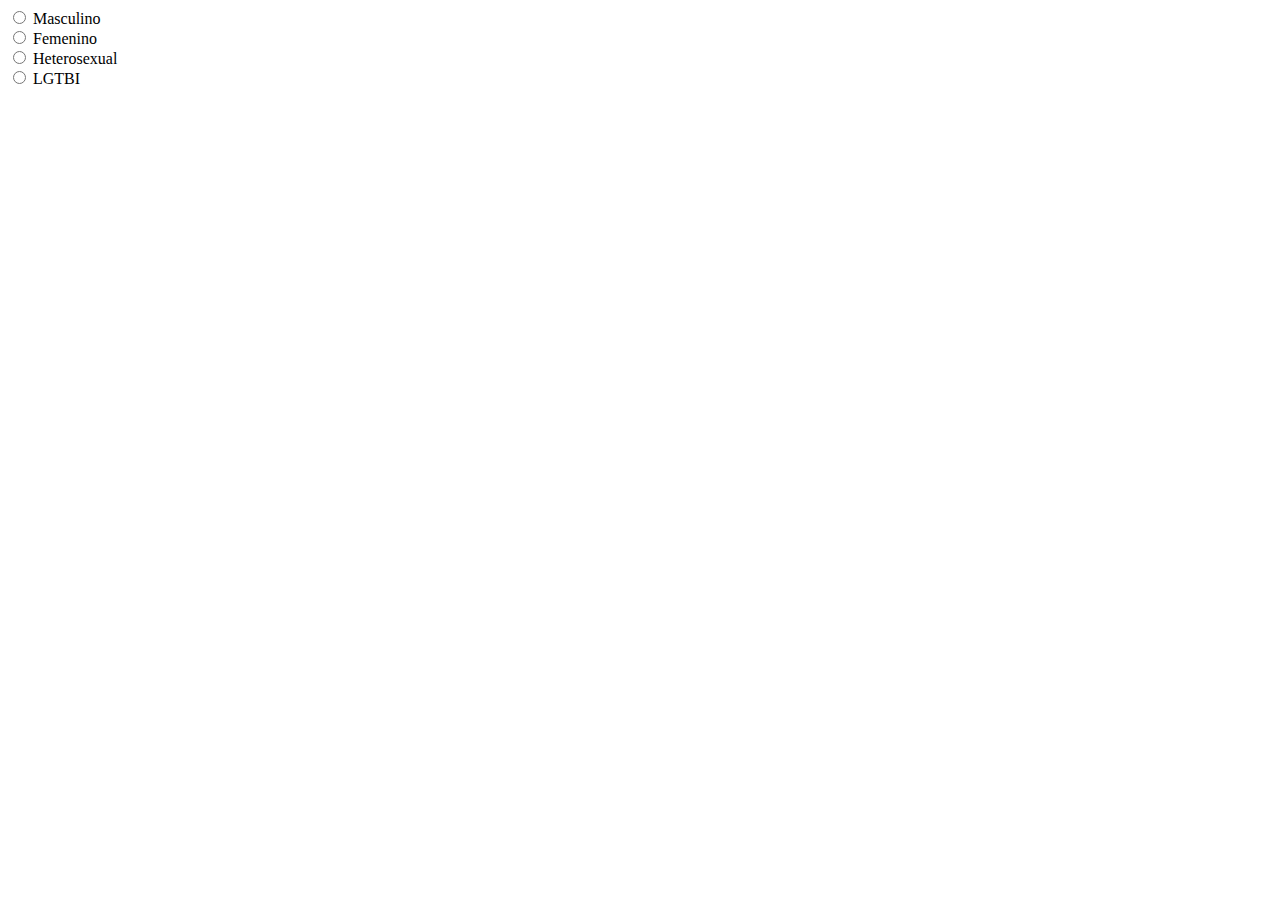
<file: exercises/03-Type-Radio/index.html>
<!DOCTYPE html>
<html>
	<head>
		<meta charset="utf-8" />
		<meta name="viewport" content="width=device-width" />
		<title>4Geeks Academy</title>
	</head>

	<body>
		<form>
			<!-- your code here -->
			<input type="radio" id="masculino" name="grupo_sexo" value="Masculino" />
			<label for="masculino">Masculino</label><br />
			<input type="radio" id="femenino" name="grupo_sexo" value="Femenino" />
			<label for="femenino">Femenino</label><br />

			<input type="radio" id="hetero" name="grupo_orientacion" value="Heterosexual" />
			<label for="masculino">Heterosexual</label><br />
			<input type="radio" id="lgtbi" name="grupo_orientacion" value="LGTBI" />
			<label for="femenino">LGTBI</label><br />
		</form>
	</body>
</html>
</file>
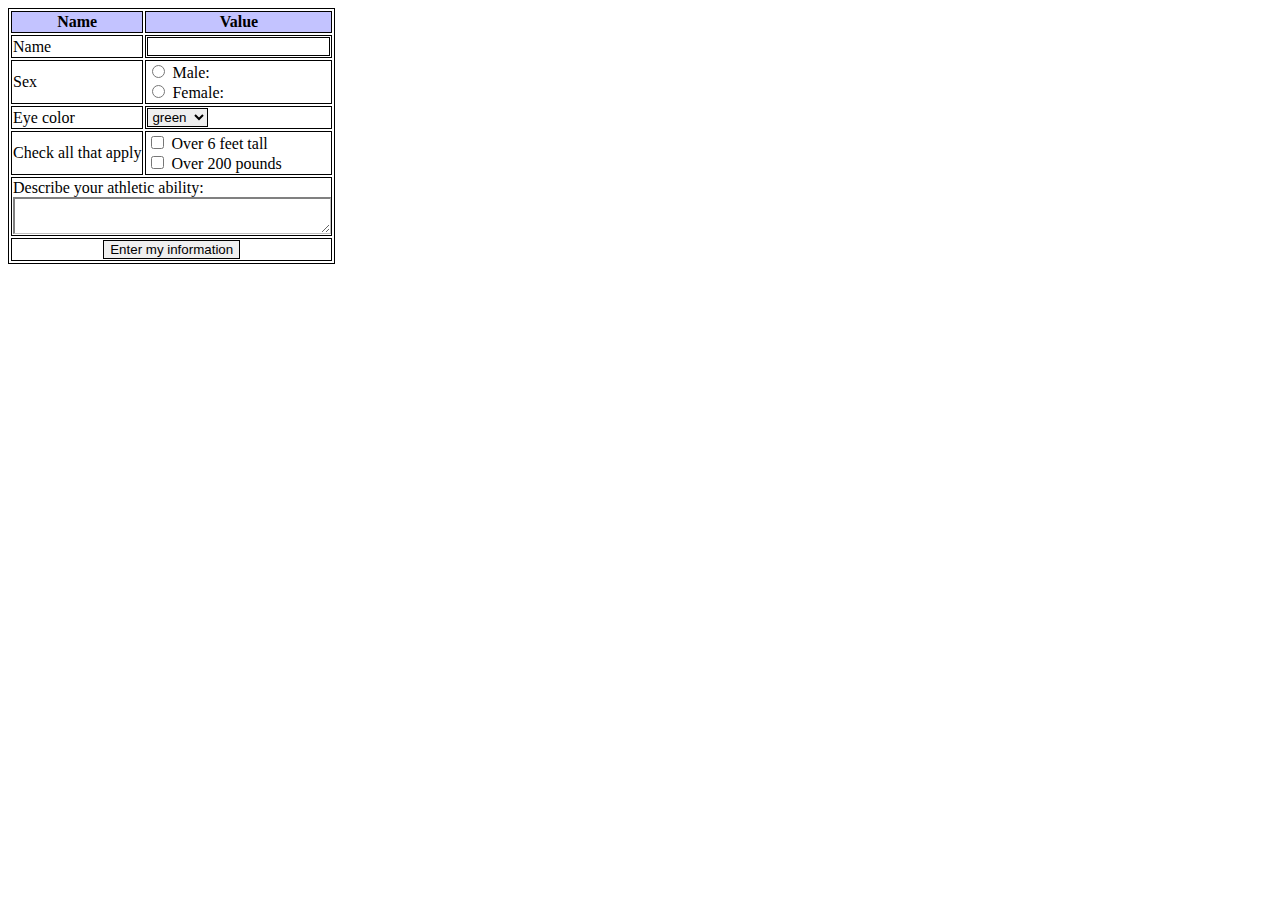
<file: exercises/06-Replicate-simple-form/index.html>
<!DOCTYPE html>
<html>
	<head>
		<meta charset="utf-8" />
		<meta name="viewport" content="width=device-width" />
		<title>4Geeks Academy</title>

		<style>
			/* your code here */
			table,
			table * {
				border: 1px solid black;
			}
			tr:nth-child(1) {
				background-color: rgb(195, 195, 255);
			}

			#grupo_sexo,
			#grupo_Medidas {
				display: flex;
				flex-direction: column;
			}

			#grupo_sexo *,
			#grupo_Medidas * {
				border: none;
			}

			#grupo_textArea * {
				display: block;
				border: none;
			}

			#grupo_textArea textarea {
				border-top: 2px solid gray;
				border-left: 2px solid gray;
				border-bottom: 0.1px solid rgba(0, 0, 0, 0.247);
				border-right: 0.1px solid rgba(0, 0, 0, 0.247);
				width: 98%;
			}

			#tdBoton {
				text-align: center;
			}
		</style>
	</head>

	<body>
		<form>
			<!-- your code here -->
			<table>
				<tr>
					<th>Name</th>
					<th>Value</th>
				</tr>
				<tr>
					<td>Name</td>
					<td>
						<input type="text" />
					</td>
				</tr>
				<tr>
					<td>Sex</td>
					<td id="grupo_sexo">
						<div>
							<input type="radio" id="idMasculino" name="grupo_sexo" value="male" />
							<label for="idMasculino">Male:</label>
						</div>
						<div>
							<input type="radio" id="idFemenino" name="grupo_sexo" value="female" />
							<label for="idFemenino">Female:</label>
						</div>
					</td>
				</tr>

				<tr>
					<td>Eye color</td>
					<td>
						<select name="color">
							<option value="red">green</option>
							<option value="yellow">Yellow</option>
						</select>
					</td>
				</tr>

				<tr>
					<td>Check all that apply</td>
					<td id="grupo_Medidas">
						<div>
							<input type="checkbox" id="talla" name="grupo_Medidas" />
							<label for="talla">Over 6 feet tall</label>
						</div>
						<div>
							<input type="checkbox" id="peso" name="grupo_Medidas" />
							<label for="peso">Over 200 pounds</label>
						</div>
					</td>
				</tr>

				<tr>
					<td colspan="2" id="grupo_textArea">
						<div>Describe your athletic ability:</div>
						<div>
							<textarea name="comments"></textarea>
						</div>
					</td>
				</tr>
				<tr>
					<td colspan="2" id="tdBoton">
						<input type="submit" value="Enter my information" />
					</td>
				</tr>
			</table>
		</form>
	</body>
</html>
</file>
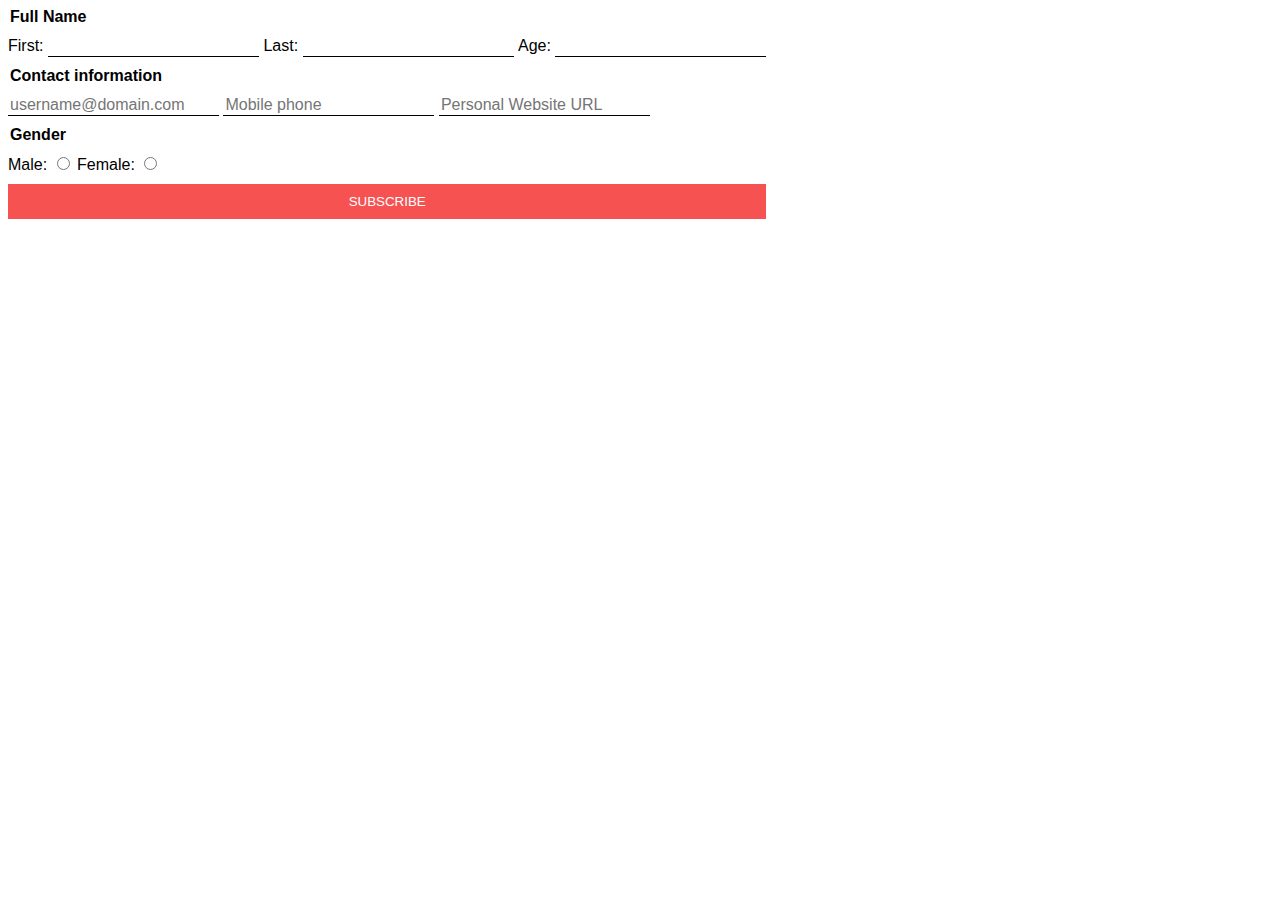
<file: .learn/resets/05-HTML-five-forms/index.html>
<!DOCTYPE html>
<html>
<head>
<meta charset="utf-8">
<meta name="viewport" content="width=device-width">
<title>4Geeks Academy</title>
<link rel="stylesheet" href="style.css" />
</head>
<body>
<form action="#" method="get" target="_parent">
	<fieldset>
		<legend>Full Name</legend>
		<label for="firstname">First:</label>
		<input type="Text" name="firstname">
		<label for="lastname">Last:</label>
		<input type="Text" name="lastname">
		<label for="lastname">Age:</label>
		<input type="Text" name="age">
	</fieldset>
	<fieldset>
		<legend>Contact information</legend>
		<input type="Text" name="email" placeholder="username@domain.com">
		<input type="Text" name="phone" placeholder="Mobile phone">
		<input type="Text" name="website" placeholder="Personal Website URL">
	</fieldset>
	<fieldset>
		<legend>Gender</legend>
		<label for="gender">Male:</label>
		<input type="radio" name="gender" value="male">
		<label for="gender">Female:</label>
		<input type="radio" name="gender" value="female">
	</fieldset>
	<input type='submit' value='SUBSCRIBE' />
</form>
</body>
</html>
</file>
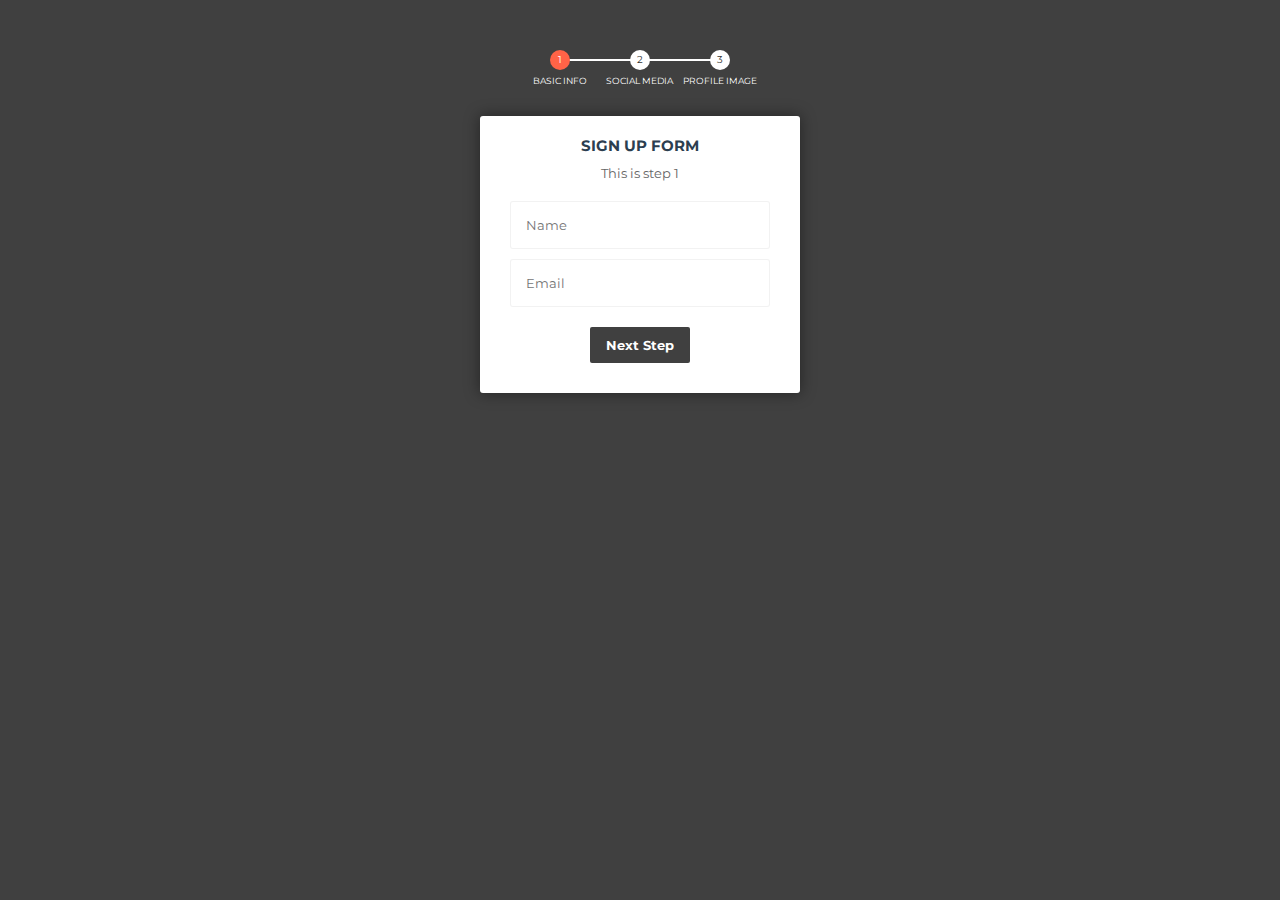
<file: .learn/resets/07-Style-without-id-class/index.html>
<!DOCTYPE html>
<html>
	<head>
		<meta charset="utf-8" />
		<meta name="viewport" content="width=device-width" />
		<title>4Geeks Academy</title>
		<link rel="stylesheet" href="style.css" />
	</head>
	<body>
		<!-- multistep form -->
		<form class="msform" method="post">
			<!-- progressbar -->
			<ul class="progressbar">
				<li class="active">Basic Info</li>
				<li>Social Media</li>
				<li>Profile Image</li>
			</ul>
			<!-- fieldsets -->
			<fieldset data-check-id="1">
				<h2 class="fs-title">Sign Up Form</h2>
				<h3 class="fs-subtitle">This is step 1</h3>
				<input name="name" placeholder="Name" />
				<input type="email" name="email" placeholder="Email" />
				<input type="button" name="next" class="next action-button" value="Next Step" />
			</fieldset>
		</form>
	</body>
</html>
</file>
<file: .learn/resets/05-HTML-five-forms/style.css>
body {
	font-family: "Lato", sans-serif;
}

form {
	display: inline-block;
}

fieldset {
	border: none;
	margin: 0;
	padding: 10px 0;
	font-weight: 800;
}

label {
	font-weight: 400;
}

input[type="text"],
input[type="email"],
input[type="tel"],
input[type="url"] {
	border: none;
	border-bottom: 1px solid black;
	font-size: 16px;
}

input[type="submit"] {
	cursor: pointer;
	border: none;
	padding: 10px;
	background-color: #f65252;
	color: white;
	width: 100%;
}
</file>
<file: .learn/resets/07-Style-without-id-class/style.css>
/*custom font*/
@import url(http://fonts.googleapis.com/css?family=Montserrat);

/*basic reset*/
* {
	margin: 0;
	padding: 0;
}
body {
	background-color: rgb(64, 64, 64);
	font-family: montserrat, arial, verdana;
}
/*form styles*/
.msform {
	width: 400px;
	margin: 50px auto;
	text-align: center;
	position: relative;
}
.msform fieldset {
	background: white;
	border: 0 none;
	border-radius: 3px;
	box-shadow: 0 0 15px 1px rgba(0, 0, 0, 0.4);
	padding: 20px 30px;

	box-sizing: border-box;
	width: 80%;
	margin: 0 10%;

	/*stacking fieldsets above each other*/
	position: absolute;
}
/*inputs*/
.msform input {
	padding: 15px;
	border: 1px solid rgba(0, 0, 0, 0.05);
	border-radius: 3px;
	margin-bottom: 10px;
	width: 100%;
	box-sizing: border-box;
	font-family: montserrat;
	color: #2c3e50;
	font-size: 13px;
}
.msform input.error,
.msform textarea.error {
	border-color: rgb(255, 99, 71);
}
/*buttons*/
.msform .action-button {
	width: 100px;
	background: rgb(64, 64, 64);
	font-weight: bold;
	color: white;
	border: 0 none;
	border-radius: 2px;
	cursor: pointer;
	padding: 10px 5px;
	margin: 10px 5px;
	transition: all 0.4s;
}
.msform .action-button:hover,
.msform .action-button:focus {
	box-shadow: 0 0 0 2px white, 0 0 0 3px rgb(255, 99, 71);
	background-color: rgb(255, 99, 71);
}
/*headings*/
.fs-title {
	font-size: 15px;
	text-transform: uppercase;
	color: #2c3e50;
	margin-bottom: 10px;
}
.fs-subtitle {
	font-weight: normal;
	font-size: 13px;
	color: #666;
	margin-bottom: 20px;
}
/*progressbar*/
.progressbar {
	overflow: hidden;
	/*CSS counters to number the steps*/
	counter-reset: step;
	width: 60%;
	margin: 0 auto 30px;
}
.progressbar li {
	list-style-type: none;
	color: white;
	text-transform: uppercase;
	font-size: 9px;
	width: 33.33%;
	float: left;
	position: relative;
}
.progressbar li:before {
	content: counter(step);
	counter-increment: step;
	width: 20px;
	line-height: 20px;
	display: block;
	font-size: 10px;
	color: #333;
	background: white;
	border-radius: 50%;
	margin: 0 auto 5px auto;
}
/*progressbar connectors*/
.progressbar li:after {
	content: "";
	width: 100%;
	height: 2px;
	background: white;
	position: absolute;
	left: -50%;
	top: 9px;
	z-index: -1; /*put it behind the numbers*/
}
.progressbar li:first-child:after {
	/*connector not needed before the first step*/
	content: none;
}
/*marking active/completed steps green*/
/*The number of the step and the connector before it = green*/
.progressbar li.active:before,
.progressbar li.active:after {
	background: rgb(255, 99, 71);
	color: white;
}
</file>
